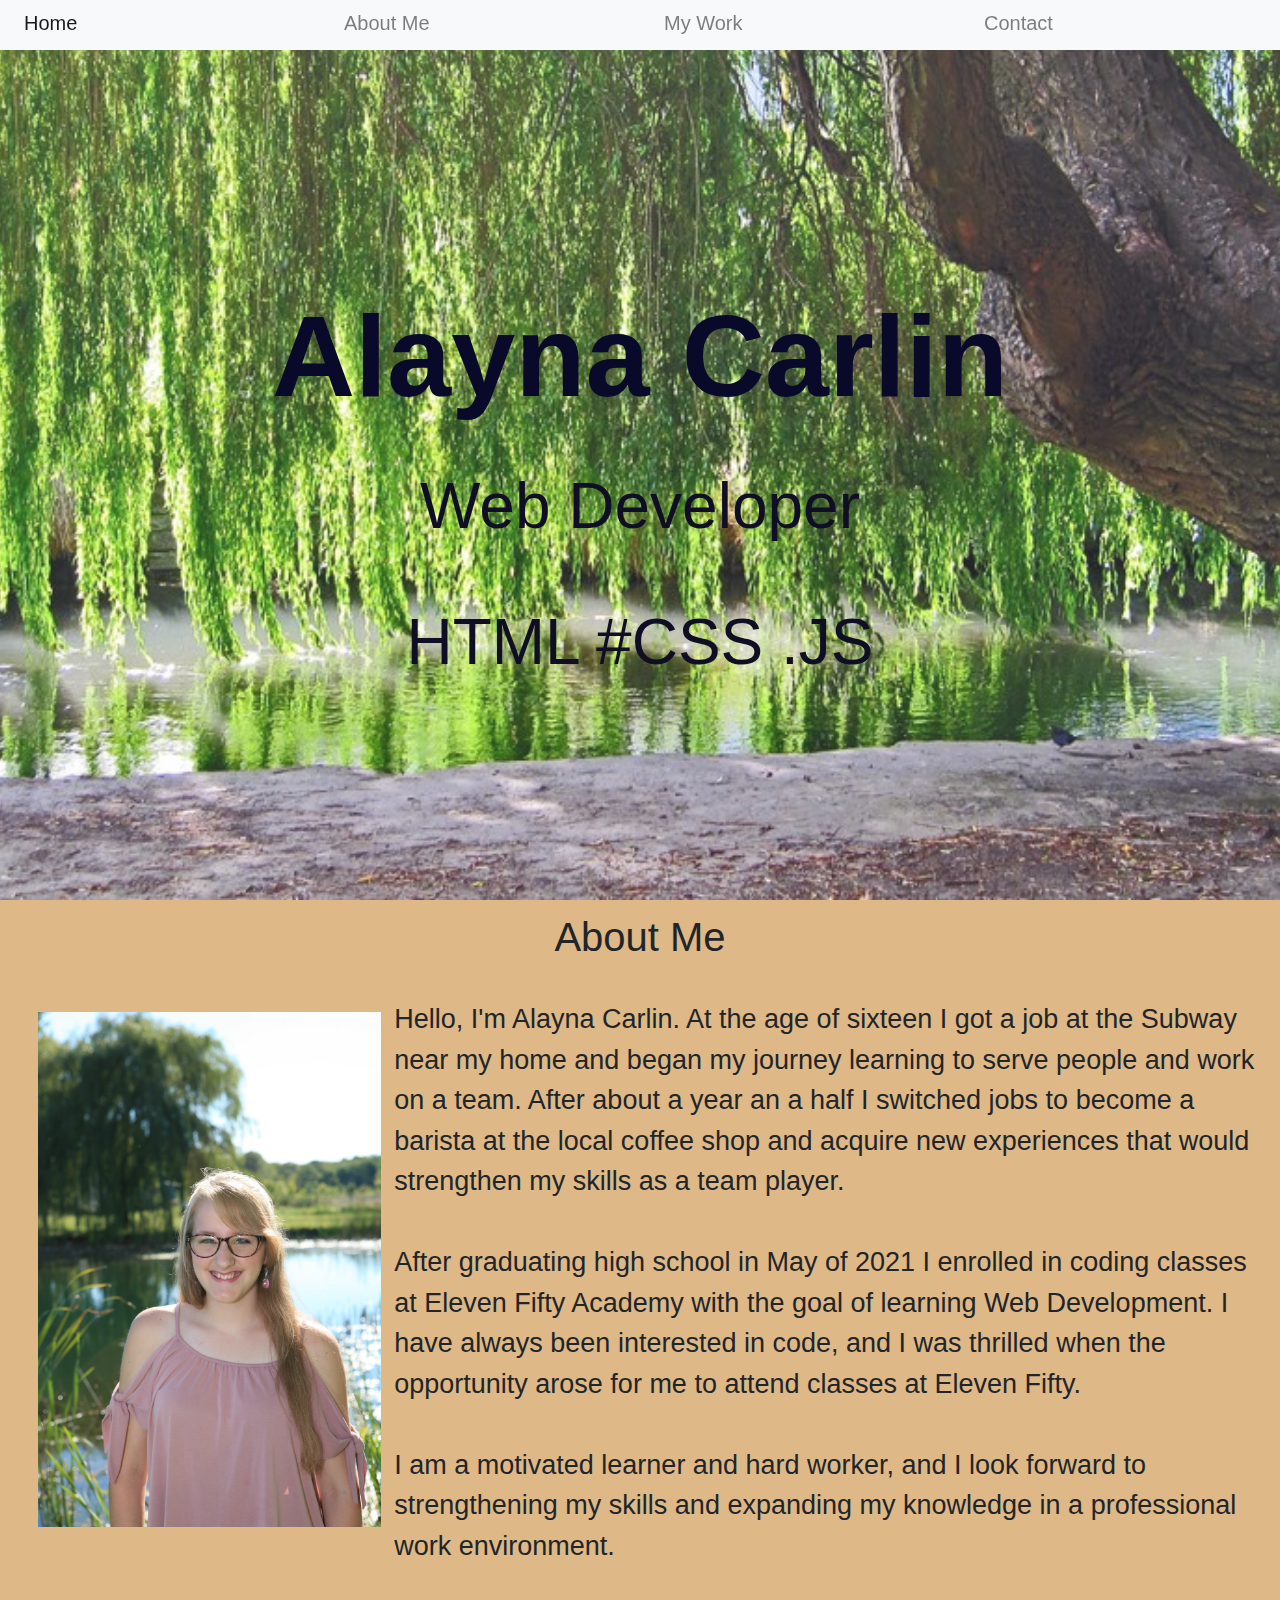
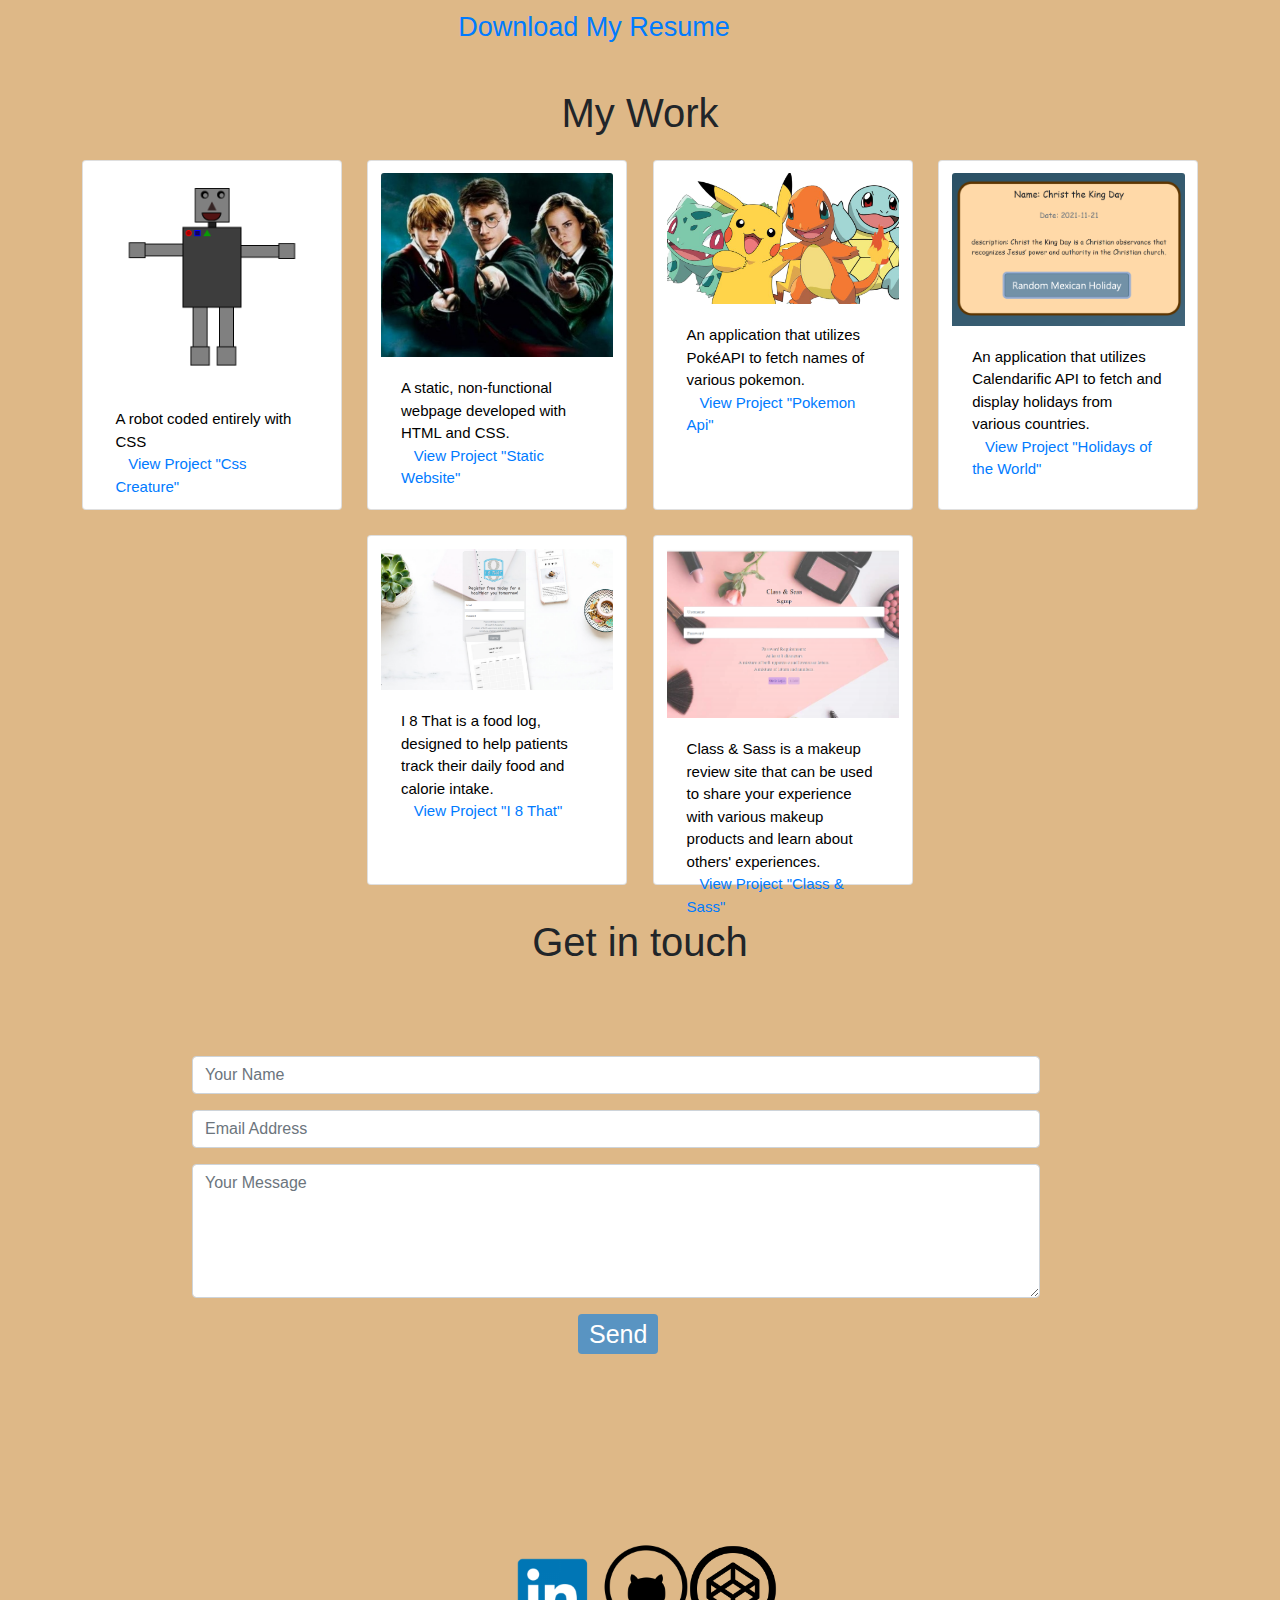
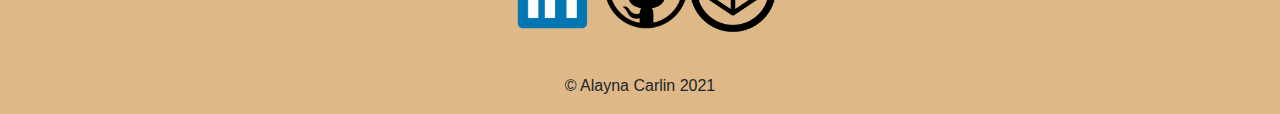
<file: index.html>
<!-- &copy -->
<!DOCTYPE html>
<html lang="en">

<head>
    <meta charset="UTF-8">
    <meta http-equiv="X-UA-Compatible" content="IE=edge">
    <meta name="viewport" content="width=device-width, initial-scale=1.0">
    <link rel="stylesheet" href="https://stackpath.bootstrapcdn.com/bootstrap/4.3.1/css/bootstrap.min.css"
        integrity="sha384-ggOyR0iXCbMQv3Xipma34MD+dH/1fQ784/j6cY/iJTQUOhcWr7x9JvoRxT2MZw1T" crossorigin="anonymous">
    <link rel="stylesheet" type="text/css" href="style.css">
    <title>Alayna Carlin's Portfolio</title>
</head>

<body>

    <!-- ! in-vis at top -->

    <nav class="navbar navbar-expand navbar-light bg-light" id="navB">
        <div class="container-fluid">
          
          <div  id="navbarNav">
            <ul class="navbar-nav">
              <li class="nav-item" id="L0">
                <a class="nav-link active" href="#" id="navButtons">Home</a>
              </li>
              <li class="nav-item" id="L0">
                <a class="nav-link" href="#about">About Me</a>
              </li>
              <li class="nav-item" id="L0">
                <a class="nav-link" href="#myWork">My Work</a>
              </li>
              <li class="nav-item" id="L0">
                <a class="nav-link" href="#contactSection">Contact</a>
              </li>
            </ul>
          </div>
        </div>
      </nav>


    <div class="back-img">

        <!-- *more interesting? -->
        <div id="headerDiv">
            <p id="alayna">Alayna Carlin</p>
            <h3>Web Developer</h3>
            <!-- ? skillSet -->
            <!-- ! icons -->
            <!-- ! skill set section -->
            <h3>HTML #CSS .JS</h3>
        </div>
    </div>

    <h1 id="about">About Me</h1>

    <div class="aboutMe">
  
        <picture id="pic">
            <img src="./assets/IMG_0143.JPG">
        </picture>

        <p>Hello, I'm Alayna Carlin. At the age of sixteen I got a job at the Subway near my home and began
            my journey
            learning to serve people and
            work on a team. After about a year an a half I switched jobs to become a barista at the local
            coffee shop
            and acquire new experiences
            that would strengthen my skills as a team player. <br><br> After graduating high school in May
            of 2021 I
            enrolled in coding classes at
            Eleven Fifty Academy with the goal of learning Web Development. I have always been interested in
            code, and I
            was thrilled when the
            opportunity arose for me to attend classes at Eleven Fifty. <br><br> I am a motivated learner
            and hard
            worker, and I look forward to
            strengthening my skills and expanding my knowledge in a professional work environment. <br><br>
            <!-- <a href="./assets/Alayna Carlin Resume.pdf">Download My Resume</a> -->
            <a href="https://docs.google.com/document/d/1TB32F1AZHo5ja2TVqLWt3iHvxyAE7KTlZJRgY7dEjXs/edit"
                target="blank">Download My Resume</a>
        </p>
    </div>


    <h1 id="myWork">My Work</h1>
    <!-- ! fade in -->
    <!-- ! repl/ codePen -->
    <Row xs="1" md="2" xl="3" class="projects">

        <div class="card" id="cards">
            <img src="./assets/Screenshot (23).png" alt="Card image cap">
            <div class="card-body" id="text">
                <p class="card-text">A robot coded entirely with CSS <br>
                    <a href="https://codepen.io/AlaynaCarlin/pen/dyWBQpx" target="blank">View Project "Css Creature"</a>
                </p>
            </div>
        </div>

        <div class="card" id="cards">
            <img class="card-img-top" src="./assets/statImg.jpeg" alt="Card image cap">
            <div class="card-body" id="text">
                <p class="card-text">A static, non-functional webpage developed with HTML and CSS.<br>
                    <a href=" https://alaynacarlin.github.io/static-layout/" target="blank">View Project "Static
                        Website"</a>
                </p>
            </div>
        </div>

        <div class="card" id="cards">
            <img class="card-img-top" src="./assets/api1Img.png" alt="Card image cap">
            <div class="card-body" id="text">
                <p class="card-text"> An application that utilizes PokéAPI to fetch names of various pokemon. <br>
                    <a href="https://alaynacarlin.github.io/pokemon-API/" target="blank">View Project "Pokemon Api"</a>
                </p>
            </div>
        </div>

        <div class="card" id="cards">
            <img class="card-img-top" src="./assets/Screenshot (106).png" alt="Card image cap">
            <div class="card-body" id="text">
                <p class="card-text">An application that utilizes Calendarific API to fetch and display holidays from various countries. <br>
                    <a href="https://apiproject2-6f601.web.app/" target="blank">View Project "Holidays of the World"</a>
                </p>
            </div>
        </div>

        <div class="card" id="cards">
            <img class="card-img-top" src="./assets/Screenshot (107).png" alt="Card image cap">
            <div class="card-body" id="text">
                <p class="card-text">I 8 That is  a food log, designed to help patients track their daily food and calorie intake.  <br>
                    <a href="https://rab-client-i-8-that.herokuapp.com/" target="blank">View Project "I 8 That"</a>
                </p>
            </div>
        </div>

        <div class="card" id="cards">
            <img class="card-img-top" src="./assets/Screenshot (140).png" alt="Card image cap">
            <div class="card-body" id="text">
                <p class="card-text">Class & Sass is a makeup review site that can be used to share your experience with various makeup products and learn about others' experiences.  <br>
                    <a href="https://amc-class-and-sass-client.herokuapp.com/" target="blank">View Project "Class & Sass"</a>
                </p>
            </div>
        </div>
    </Row>

    <div class="contact">
        <h1 id='contactSection'> Get in touch</h1>
        <section >
            <form action="https://formspree.io/f/mbjqblzr" method="POST"  id="contactForm">
                <div class="row mb-3">
                    <div class="col-sm-10">
                        <input type="text" class="form-control" name="name" placeholder="Your Name" required>
                    </div>
                </div>
                <div class="row mb-3">
                    <div class="col-sm-10">
                        <input type="email" class="form-control" name="_replyto" placeholder="Email Address">
                    </div>
                </div>
                <div class="row mb-3">
                    <div class="col-sm-10">
                        <textarea name="message" class="form-control" id="exampleFormControlTextarea1" rows="5"
                            placeholder="Your Message"></textarea>
                    </div>
                </div>
                <div class="col-auto">
                    <button type="submit" class="btn btn-success" id="Cbtn">Send</button>
                </div>
            </form>
        </section>


    </div>
    <div class="footer">
        <a href="https://www.linkedin.com/in/alayna-carlin-865326221/" target="blank" id="linked"> <img
                src="./assets/linkedin.png" width="100px" height="100px"></a>
        <a href="https://github.com/AlaynaCarlin" target="blank" id="ghub"> <img src="./assets/2github.png" width="85px"
                height="85px"></a>
        <a href="https://codepen.io/your-work" target="blank"> <img src="./assets/codePen.png" width="90px"
                height="90px"> </a>
    </div>
    <p class="copywrite">&copy Alayna Carlin 2021</p>






</body>
<!-- JavaScript Bundle with Popper -->
<script src="https://code.jquery.com/jquery-3.3.1.slim.min.js"
    integrity="sha384-q8i/X+965DzO0rT7abK41JStQIAqVgRVzpbzo5smXKp4YfRvH+8abtTE1Pi6jizo"
    crossorigin="anonymous"></script>
<script src="https://cdnjs.cloudflare.com/ajax/libs/popper.js/1.14.7/umd/popper.min.js"
    integrity="sha384-UO2eT0CpHqdSJQ6hJty5KVphtPhzWj9WO1clHTMGa3JDZwrnQq4sF86dIHNDz0W1"
    crossorigin="anonymous"></script>
<script src="https://stackpath.bootstrapcdn.com/bootstrap/4.3.1/js/bootstrap.min.js"
    integrity="sha384-JjSmVgyd0p3pXB1rRibZUAYoIIy6OrQ6VrjIEaFf/nJGzIxFDsf4x0xIM+B07jRM"
    crossorigin="anonymous"></script>

</html>
</file>
<file: style.css>
body {
    background-color: burlywood;
}

#navB {
    z-index: 6;
}

.navbar {
    position: fixed;
    background-color: white ;
    width: 100vw;
    height: 50px;
    
}

.navbar .nav-link{
    color: black;
    position: fixed;
    top:0px;
    font-family:'Gill Sans', 'Gill Sans MT', Calibri, 'Trebuchet MS', sans-serif;
    padding: auto;
}

#L0 {
    font-size: 20px;
    margin-right: 25vw;
    margin-top: 20px;
    display: flex;
}

@media (max-width: 440px) {
    #L0{
        font-size: 15px;
    }
}

.back-img{
    background-image: linear-gradient(0deg, rgba(255, 255, 255, 0.089), rgb(253,255,255,0.198)), url("./assets/willow2.jpg" );
    opacity: 1;
    height: 100vh;
    width: 100vw;
    background-repeat: no-repeat;
    background-attachment: fixed;
    background-position: center;
    background-size: cover; 
}

#headerDiv {
    /* position: relative; */
    color: rgb(16, 14, 36);
    margin: 0px;
    /* padding:350px; */
    padding-top: 30vh;
    padding-bottom: 30vh;
    text-align: center;
}

#alayna{
    /* position: relative; */
    color: rgb(9, 9, 41);
    /* background-color:burlywood; */
    margin: 0;
    font-size: 9vw;
    font-family:'Gill Sans', 'Gill Sans MT', Calibri, 'Trebuchet MS', sans-serif;
    font-weight: bold;
}

@media (max-width: 440px){
    #alayna{
        font-size: 12vw;
    }
}

.back-img h3 {
    padding: 2vw;
    font-family: 'Gill Sans', 'Gill Sans MT', Calibri, 'Trebuchet MS', sans-serif;
    font-size: 5vw;
}

.aboutMe{
    display: flex;
    margin: 2vw;
    /* font-family: 'Gill Sans', 'Gill Sans MT', Calibri, 'Trebuchet MS', sans-serif; */
}

#about {
    color: rgb (45,56,67);
    text-align: center;
    padding: 1vw;
    font-family: 'Gill Sans', 'Gill Sans MT', Calibri, 'Trebuchet MS', sans-serif;
}

.aboutMe p {
    flex: 2;
    color: rgb (45,56,67);
    padding: 0vh;
    width: 60vw;
    font-family: 'Gill Sans', 'Gill Sans MT', Calibri, 'Trebuchet MS', sans-serif;
    font-size: 3vh;
}

.aboutMe a{
    /* position: relative; */
    color: rgb (45,56,67);
    padding-left: 5vw;
}

#pic{
    width:30%;
}

.aboutMe img {
    /* float: left; */
    flex: 1;
    padding: 1vw;
    max-width: 100%;
    height: auto;
}

#smImg {
    width: 0%;
}

@media (max-width: 670px) {
    #pic{
        width: 0%;
    }
    #aboutMe p{
        width: 50vw;
        margin-left:5px; 
    }
}
#myWork{
    text-align: center;
    margin-top: 15px;
    margin-bottom: 10px;
    font-family: 'Gill Sans', 'Gill Sans MT', Calibri, 'Trebuchet MS', sans-serif;
    /* font-size: 45px; */
}

.projects {
    z-index: 5;
    margin-left:5vw;
    margin-right: 5vw;
    /* display: block; */
    align-items: center;
    display: flex;
    flex-wrap:wrap;
    justify-content: center;
}

.projects a {
    margin: 1vw;
}

/* ************************** */
#cards{
    background-color: white;
    width: 20vw;
    height: 25vw;
    padding: 1vw;
    margin: 1vw;
    font-size: 15px;
    min-width: 260px;
    min-height: 350px;
}

#text{
   position: relative;
    color: rgb(0, 0, 0);
    font-family: 'Gill Sans', 'Gill Sans MT', Calibri, 'Trebuchet MS', sans-serif;

}

/* ************************** */

#contactSection {
    z-index: 5;
    margin-top:20px;
    text-align: center;
    font-family: 'Gill Sans', 'Gill Sans MT', Calibri, 'Trebuchet MS', sans-serif;
}

#contactForm{
    position: relative;
    margin-top: 10vh;
    margin-bottom: 20vh;
    width: 80vw;
    margin-left: 15vw;

}

.footer {
    margin:20px;
    display:flex;
    flex-direction: row;
    padding: 10px;
    justify-content: center;
}

#Cbtn {
    background-color: rgb(89, 148, 194);
    border: none;
    width: 80px;
    height: 40px;
    margin-left: 29vw;
    font-family: 'Gill Sans', 'Gill Sans MT', Calibri, 'Trebuchet MS', sans-serif;
    font-size: 25px;
    text-align: center;
    padding: 2px;
}

.copywrite {
    text-align: center;
}
</file>
